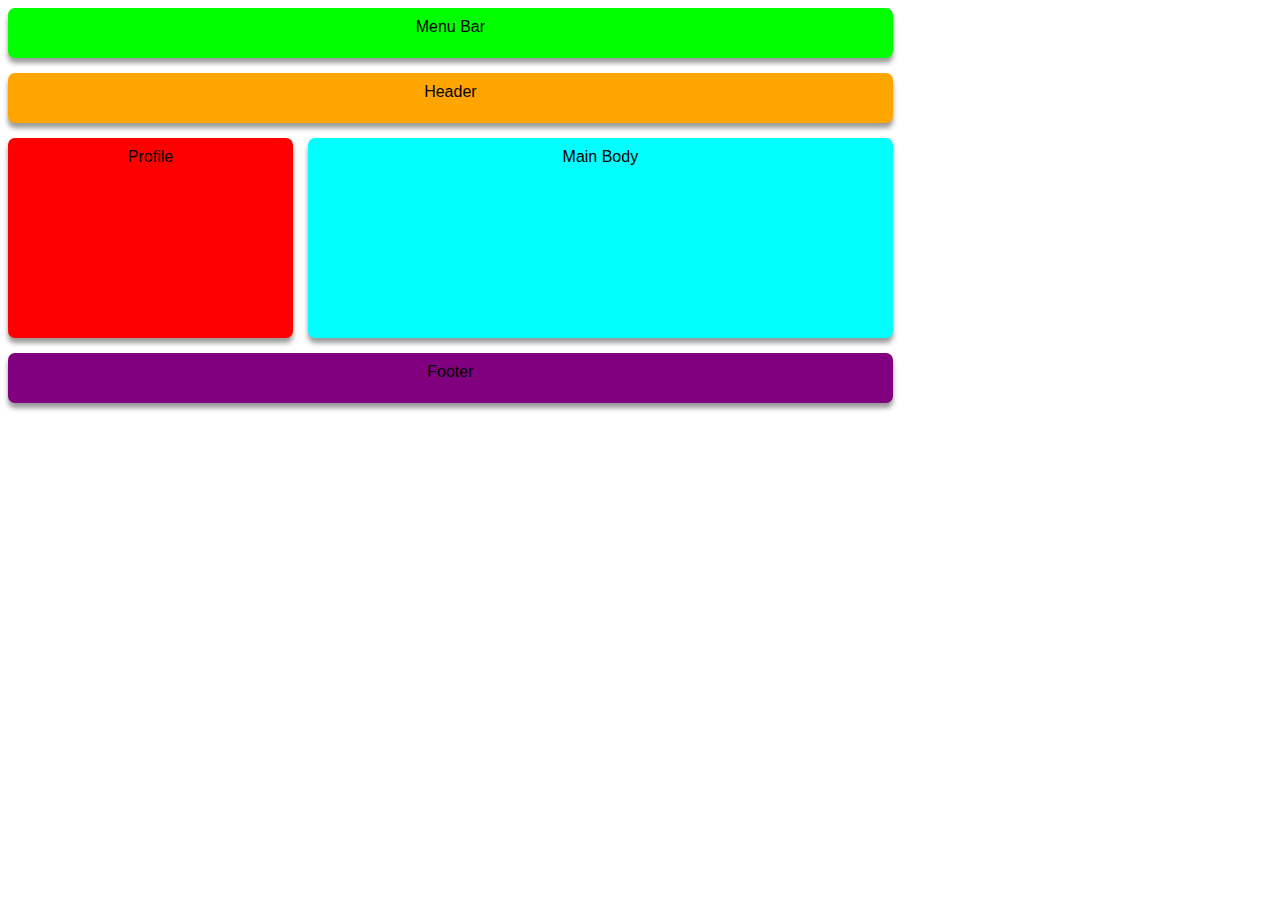
<file: index.html>
<!DOCTYPE html>
<html lang="en">
<head>
    <meta charset="UTF-8">
    <meta name="viewport" content="width=device-width, initial-scale=1.0">
    <link rel="stylesheet" href="main.css">
    <title>Menu!</title>
</head>
<body>
    <div class="container">
        <div class="main box">Menu Bar</div>
        <div class="header box">Header</div>
        <div class="profile box">Profile</div>
        <div class="body box">Main Body</div>
        <div class="footer box">Footer</div>
    </div>
</body>
</html>
</file>
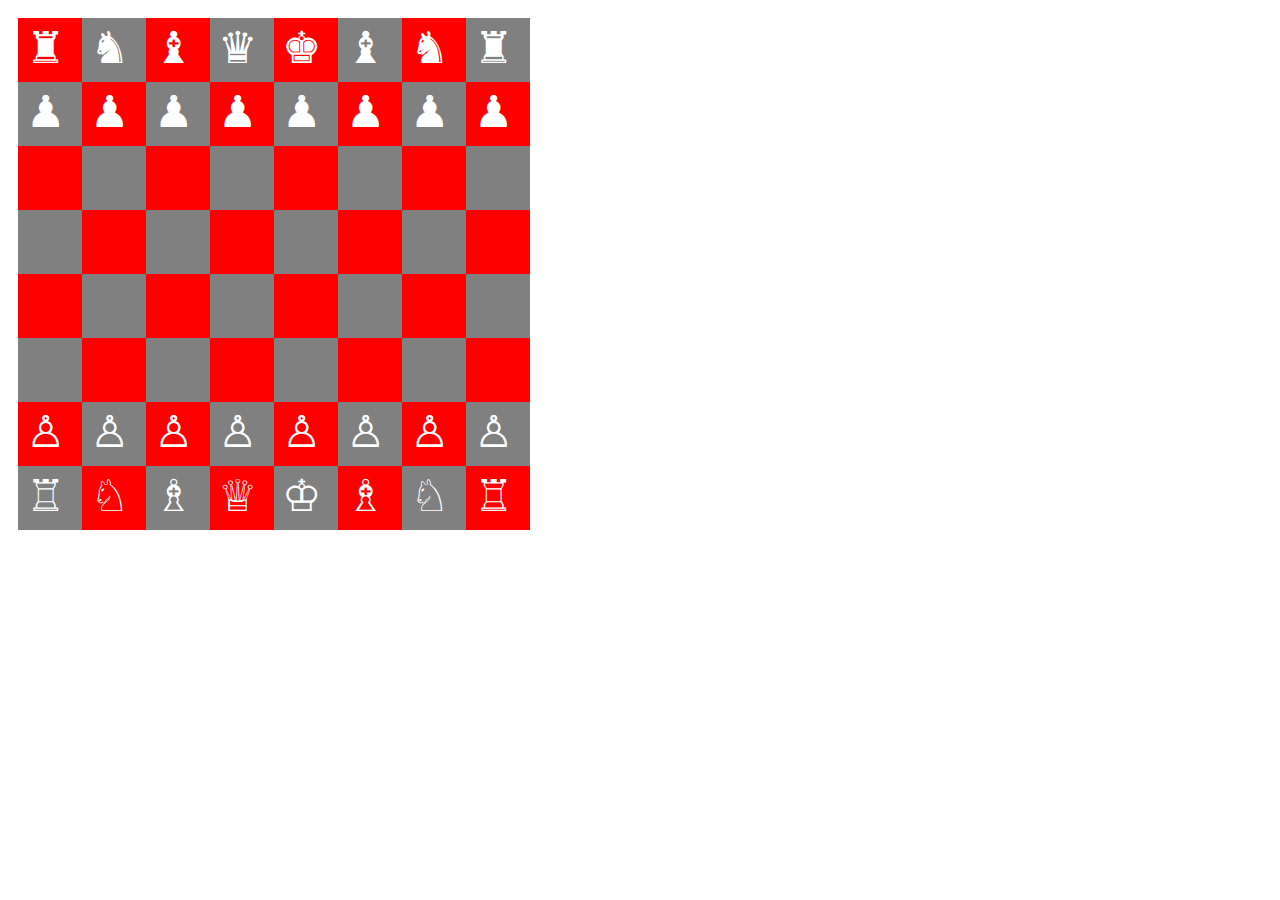
<file: chess.html>
<!DOCTYPE html>
<html lang="en">

<head>
    <meta charset="UTF-8">
    <meta name="viewport" content="width=device-width, initial-scale=1.0">
    <link rel="stylesheet" href="chess.css">
    <title>Chess!</title>
</head>

<body>
    <div class="board">
        <div class="red">&#9820;</div>
        <div class="gray">&#9822;</div>
        <div class="red">&#9821;</div>
        <div class="gray">&#9819;</div>
        <div class="red">&#9818;</div>
        <div class="gray">&#9821;</div>
        <div class="red">&#9822;</div>
        <div class="gray">&#9820;</div>
        <div class="gray">&#9823;</div>
        <div class="red">&#9823;</div>
        <div class="gray">&#9823;</div>
        <div class="red">&#9823;</div>
        <div class="gray">&#9823;</div>
        <div class="red">&#9823;</div>
        <div class="gray">&#9823;</div>
        <div class="red">&#9823;</div>
        <div class="red"></div>
        <div class="gray"></div>
        <div class="red"></div>
        <div class="gray"></div>
        <div class="red"></div>
        <div class="gray"></div>
        <div class="red"></div>
        <div class="gray"></div>
        <div class="gray"></div>
        <div class="red"></div>
        <div class="gray"></div>
        <div class="red"></div>
        <div class="gray"></div>
        <div class="red"></div>
        <div class="gray"></div>
        <div class="red"></div>
        <div class="red"></div>
        <div class="gray"></div>
        <div class="red"></div>
        <div class="gray"></div>
        <div class="red"></div>
        <div class="gray"></div>
        <div class="red"></div>
        <div class="gray"></div>
        <div class="gray"></div>
        <div class="red"></div>
        <div class="gray"></div>
        <div class="red"></div>
        <div class="gray"></div>
        <div class="red"></div>
        <div class="gray"></div>
        <div class="red"></div>
        <div class="red">&#9817;</div>
        <div class="gray">&#9817;</div>
        <div class="red">&#9817;</div>
        <div class="gray">&#9817;</div>
        <div class="red">&#9817;</div>
        <div class="gray">&#9817;</div>
        <div class="red">&#9817;</div>
        <div class="gray">&#9817;</div>
        <div class="gray">&#9814;</div>
        <div class="red">&#9816;</div>
        <div class="gray">&#9815;</div>
        <div class="red">&#9813;</div>
        <div class="gray">&#9812;</div>
        <div class="red">&#9815;</div>
        <div class="gray">&#9816;</div>
        <div class="red">&#9814;</div>
    </div>
</body>

</html>
</file>
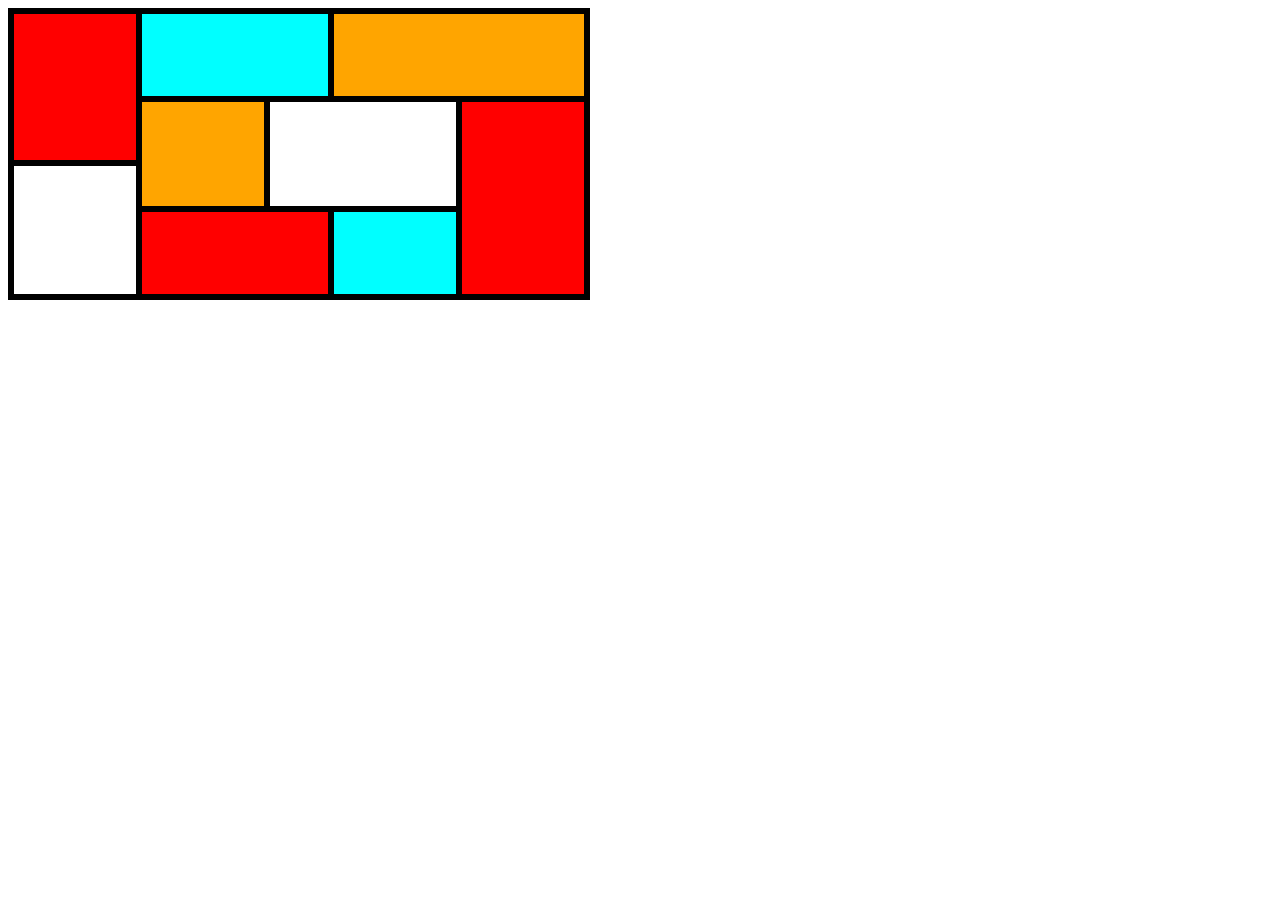
<file: colors.html>
<!DOCTYPE html>
<html lang="en">
<head>
    <meta charset="UTF-8">
    <meta name="viewport" content="width=device-width, initial-scale=1.0">
    <link rel="stylesheet" href="colors.css">
    <title>Colors!</title>
</head>
<body>
    <div class="container">
        <div class="red1"></div>
        <div class="red2"></div>
        <div class="red3"></div>
        <div class="blue1"></div>
        <div class="blue2"></div>
        <div class="white1"></div>
        <div class="white2"></div>
        <div class="orange1"></div>
        <div class="orange2"></div>
    </div>
</body>
</html>
</file>
<file: main.css>
.container {
    font-family: Arial, Helvetica, sans-serif;
    max-width: 70%;
    text-align: center;
    gap: 15px;

    display: grid;
    grid-template-columns: repeat(3, 1fr);
    grid-template-rows: 50px 50px 200px 50px;
    grid-template-areas:
        "main main main"
        "head head head"
        "prof body body"
        "foot foot foot";
    
}

.container div{
    padding-top: 10px; 
    border-radius: 6.9px; 
    box-shadow: 0 5px 5px rgba(0, 0, 0, 0.4);
}

.main{grid-area: main; background-color: lime;}
.header{grid-area: head; background-color: orange;}
.profile{grid-area: prof; background-color: red;}
.body{grid-area: body; background-color: cyan;}
.footer{grid-area: foot; background-color: purple;}
</file>
<file: chess.css>
.board{
    display: grid;
    grid-template-columns: repeat(8, 64px);
    grid-template-rows: repeat(8, 64px);
    padding: 10px;
}

.board div{
    font-size: 44px;
    color: white;
    padding-top: 4px;
    padding-left: 8px;
}

.red{background-color: red;}
.gray{background-color: gray;}
</file>
<file: colors.css>
.container{
    border: solid black;
    display: inline-grid;
    grid-template-columns: 128px 128px 64px 128px 128px;
    grid-template-rows: 88px 64px 46px 88px;
    grid-template-areas: 
        "R1 B1 B1 O1 O1"
        "R1 O2 W1 W1 R2"
        "W2 O2 W1 W1 R2"
        "W2 R3 R3 B2 R2"
        ;
}

.container div{
    border: solid black;
}

.red1{grid-area: R1; background-color: red;}
.red2{grid-area: R2; background-color: red;}
.red3{grid-area: R3; background-color: red;}
.blue1{grid-area: B1; background-color: cyan;}
.blue2{grid-area: B2; background-color: cyan;}
.white1{grid-area: W1; background-color: white;}
.white2{grid-area: W2; background-color: white;}
.orange1{grid-area: O1; background-color: orange;}
.orange2{grid-area: O2; background-color: orange;}
</file>
